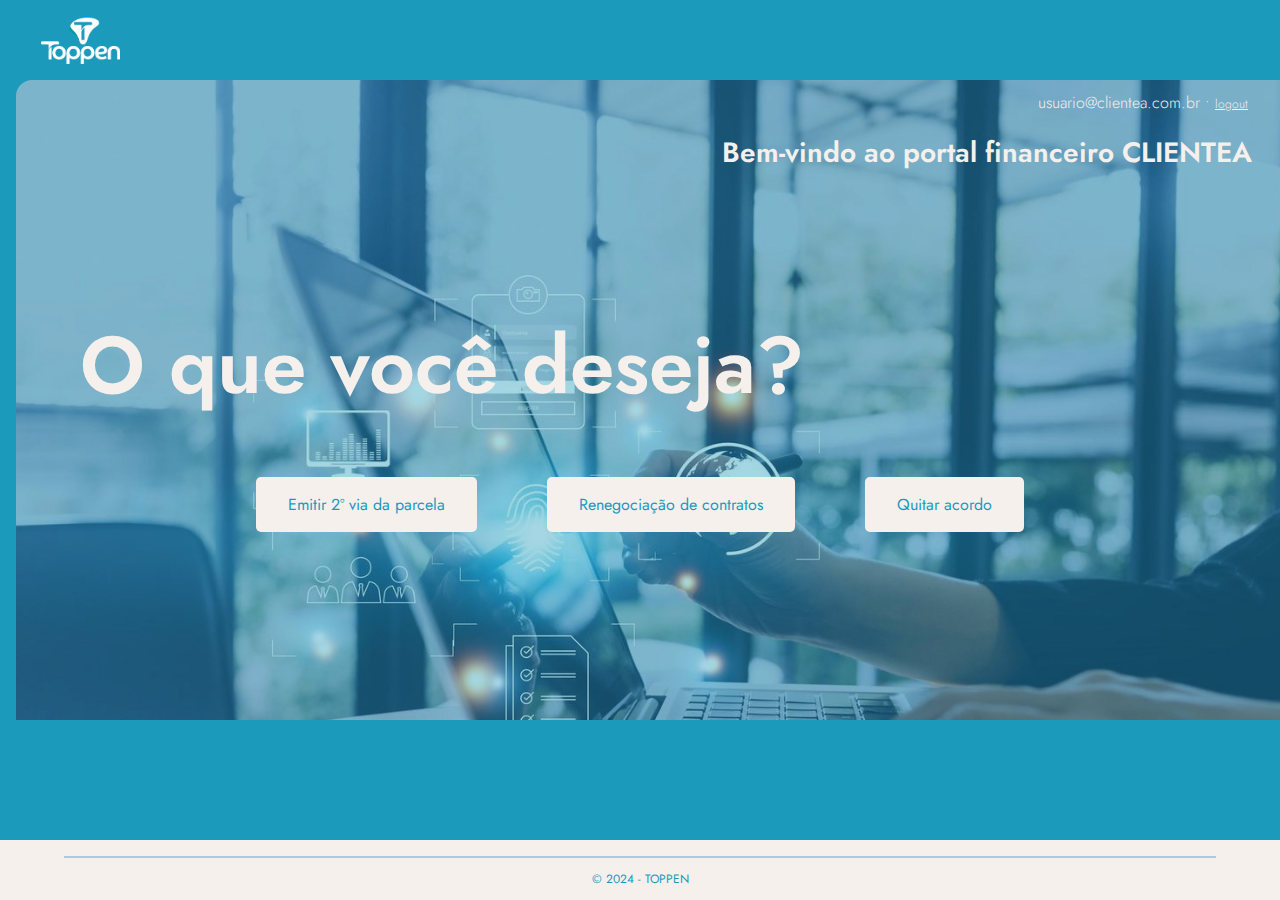
<file: index.html>
<!DOCTYPE html>
<html lang="pt-br">
<head>
    <meta charset="UTF-8">
    <meta name="viewport" content="width=device-width, initial-scale=1.0">
    <link rel="stylesheet" href="./styles/style.css">
    <link rel="stylesheet" href="https://cdn.jsdelivr.net/npm/swiper@11/swiper-bundle.min.css">
    <title>PORTAL FINANCEIRO TOPPEN</title>
    <link rel="icon" href="./assets/favicon.png">
</head>
<body>
    <header id="inicio" class="cabeçalho">
        <!-- <a class="cabeçalho_logo" href="https://www.clientea.com.br/" target="_blank" ><img src="./assets/YDUQS.jpg" href="https://www.clientea.com.br/" alt="YDUQS" class="cabeçalho_logo"></a> -->
        <a class="cabeçalho_logo2" href="https://toppen.com.br/" target="_blank" ><img src="./assets/TPP_B.png" href=" " alt="TOPPEN" class="cabeçalho_logo2"></a>
    </header>
    <section class="container">
        <img src="./assets/ViewImage.jpeg" alt="Foto" class="container__background">
        <h1 class="nome_login">usuario@clientea.com.br • <a class="logout" href="./login.html">logout</a></h1>
        <h1 class="container__titulo">Bem-vindo ao portal financeiro CLIENTEA</h1>
        <h1 class="container__text">O que você deseja?</h1>
        <div class="container__botao">
            <a class="container__botao_link" href="./segundavia.html">Emitir 2º via da parcela</a>
            <a class="container__botao_link" href="./contratos.html">Renegociação de contratos</a>
            <a class="container__botao_link" href="./quitar.html">Quitar acordo</a>
        </div>
    </section>
    <footer class="rodape">
        <hr>
        <section class="rodape__texto__final">
            <p>© 2024 - TOPPEN</p>
        </section>
    </footer>
</body>
</html>
</file>
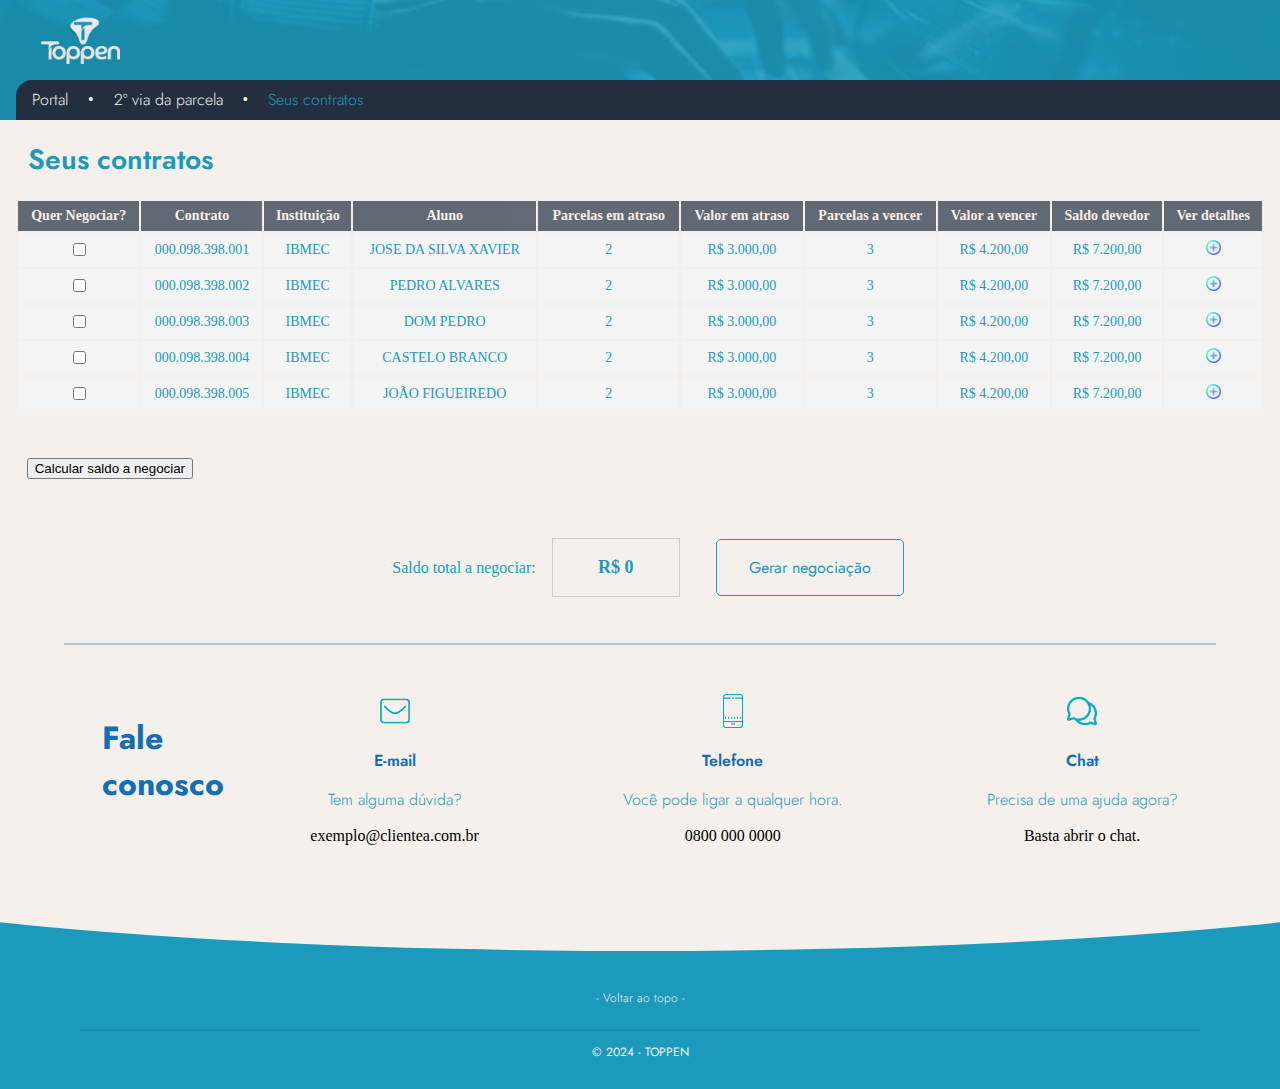
<file: contratos.html>
<!DOCTYPE html>
<html lang="pt-br">
<head>
    <meta charset="UTF-8">
    <meta name="viewport" content="width=device-width, initial-scale=1.0">
    <link rel="stylesheet" href="./styles/style.css">
    <link rel="stylesheet" href="https://cdn.jsdelivr.net/npm/swiper@11/swiper-bundle.min.css">
    <title>PORTAL FINANCEIRO TOPPEN</title>
    <link rel="icon" href="./assets/favicon.png">
</head>
<body>
    <header id="inicio" class="cabeçalho">
        <img class="background_2via_img" src="assets/banner.png" alt="login">
        <!-- <a class="cabeçalho_logo" href="https://www.clientea.com.br/" target="_blank" ><img src="./assets/YDUQS.jpg" href="https://www.clientea.com.br/" alt="YDUQS" class="cabeçalho_logo"></a> -->
        <a class="cabeçalho_logo2" href="https://toppen.com.br/" target="_blank" ><img src="./assets/TPP_B.png" href=" " alt="TOPPEN" class="cabeçalho_logo2"></a>
    </header>
    <section class="container__menu">
        <a href="./index.html" class="menu">Portal</a> 
        <a class="menu_separador">•</a> 
        <a href="./segundavia.html" class="menu">2º via da parcela</a>
        <a class="menu_separador">•</a> 
        <a href="./contratos.html" class="menu_atual">Seus contratos</a>
        </section> 
    <section class="container__2via">
        <h1 class="container__titulo__2via">Seus contratos</h1>
        <table class="container_tabela">
            <thead>
                <tr class="tabela">
                    <th class="tabela_text_titulo">Quer Negociar?</th>
                    <th class="tabela_text_titulo">Contrato</th>
                    <th class="tabela_text_titulo">Instituição</th>
                    <th class="tabela_text_titulo">Aluno</th>
                    <th class="tabela_text_titulo">Parcelas em atraso</th>
                    <th class="tabela_text_titulo">Valor em atraso</th>
                    <th class="tabela_text_titulo">Parcelas a vencer</th>
                    <th class="tabela_text_titulo">Valor a vencer</th>
                    <th class="tabela_text_titulo">Saldo devedor</th>
                    <th class="tabela_text_titulo">Ver detalhes</th>
                </tr>
            </thead>
            <tbody>
                <tr class="tabela">
                    <td class="tabela_text"><input type="checkbox" id="scales" name="scales"/></td>
                    <td class="tabela_text">000.098.398.001</td>
                    <td class="tabela_text">IBMEC</td>
                    <td class="tabela_text">JOSE DA SILVA XAVIER</td>
                    <td class="tabela_text">2</td>
                    <td class="tabela_text">R$ 3.000,00</td>
                    <td class="tabela_text">3</td>
                    <td class="tabela_text">R$ 4.200,00</td>
                    <td class="tabela_text">R$ 7.200,00</td>
                    <td class="tabela_text"><a href="detalhes.html"><img class="tabela_mais" src="assets/mais_detalhes.png" alt="Mais Detalhes"></a></td>
                </tr>
                <tr class="tabela">
                    <td class="tabela_text"><input type="checkbox" id="scales" name="scales"/></td>
                    <td class="tabela_text">000.098.398.002</td>
                    <td class="tabela_text">IBMEC</td>
                    <td class="tabela_text">PEDRO ALVARES</td>
                    <td class="tabela_text">2</td>
                    <td class="tabela_text">R$ 3.000,00</td>
                    <td class="tabela_text">3</td>
                    <td class="tabela_text">R$ 4.200,00</td>
                    <td class="tabela_text">R$ 7.200,00</td>
                    <td class="tabela_text"><a href="detalhes.html"><img class="tabela_mais" src="assets/mais_detalhes.png" alt="Mais Detalhes"></a></td>
                </tr>
                <tr class="tabela">
                    <td class="tabela_text"><input type="checkbox" id="scales" name="scales"/></td>
                    <td class="tabela_text">000.098.398.003</td>
                    <td class="tabela_text">IBMEC</td>
                    <td class="tabela_text">DOM PEDRO</td>
                    <td class="tabela_text">2</td>
                    <td class="tabela_text">R$ 3.000,00</td>
                    <td class="tabela_text">3</td>
                    <td class="tabela_text">R$ 4.200,00</td>
                    <td class="tabela_text">R$ 7.200,00</td>
                    <td class="tabela_text"><a href="detalhes.html"><img class="tabela_mais" src="assets/mais_detalhes.png" alt="Mais Detalhes"></a></td>
                </tr>
                <tr class="tabela">
                    <td class="tabela_text"><input type="checkbox" id="scales" name="scales"/></td>
                    <td class="tabela_text">000.098.398.004</td>
                    <td class="tabela_text">IBMEC</td>
                    <td class="tabela_text">CASTELO BRANCO</td>
                    <td class="tabela_text">2</td>
                    <td class="tabela_text">R$ 3.000,00</td>
                    <td class="tabela_text">3</td>
                    <td class="tabela_text">R$ 4.200,00</td>
                    <td class="tabela_text">R$ 7.200,00</td>
                    <td class="tabela_text"><a href="detalhes.html"><img class="tabela_mais" src="assets/mais_detalhes.png" alt="Mais Detalhes"></a></td>
                </tr>
                <tr class="tabela">
                    <td class="tabela_text"><input type="checkbox" id="scales" name="scales"/></td>
                    <td class="tabela_text">000.098.398.005</td>
                    <td class="tabela_text">IBMEC</td>
                    <td class="tabela_text">JOÃO FIGUEIREDO</td>
                    <td class="tabela_text">2</td>
                    <td class="tabela_text">R$ 3.000,00</td>
                    <td class="tabela_text">3</td>
                    <td class="tabela_text">R$ 4.200,00</td>
                    <td class="tabela_text">R$ 7.200,00</td>
                    <td class="tabela_text"><a href="detalhes.html"><img class="tabela_mais" src="assets/mais_detalhes.png" alt="Mais Detalhes"></a></td>
                </tr>
            </tbody>
        </table>
        <button class="btn_calc" onclick="countChecked()">Calcular saldo a negociar</button> 
        <div class="div_calc">
            <p class="result_calc">Saldo total a negociar:</p>
            <p class="result_saldo" id="result_saldo">R$ 0</p>
            <div class="container__gera">
                <a class="renegociacao__botao_link" href="./renegociacao.html">Gerar negociação</a>
            </div>
        </div>
    
        <hr>    
        <div class="container__contato__2via">
            <h1 class="container__contato__2via__titulo">Fale conosco</h1>
            <div class="container__contato__2via__column">
                <img src="./assets/icons8-nova-mensagem-64.png" alt="Foto" class="container__contato__2via__icon">
                <p class="container__contato__2via__column__titulo">E-mail</p>
                <p class="container__contato__2via__column__texto">Tem alguma dúvida?</p>
                <a class="container__contato__2via__column__contato" href="mailto:herdy721@gmail.com">exemplo@clientea.com.br</a>
            </div>
            <div class="container__contato__2via__column">
                <img src="./assets/icons8-telefone-celular-64.png" alt="Foto" class="container__contato__2via__icon">
                <p class="container__contato__2via__column__titulo">Telefone</p>
                <p class="container__contato__2via__column__texto">Você pode ligar a qualquer hora.</p>
                <a class="container__contato__2via__column__contato"href="tel:+550800 000 0000">0800 000 0000</a>
            </div>
            <div class="container__contato__2via__column">
                <img src="./assets/icons8-bate-papo-48.png" alt="Foto" class="container__contato__2via__icon">
                <p class="container__contato__2via__column__titulo">Chat</p>
                <p class="container__contato__2via__column__texto">Precisa de uma ajuda agora?</p>
                <a class="container__contato__2via__column__contato">Basta abrir o chat.</a>
            </div>
        </div>  
        <section class="wrap">
            <div class="rounded-div-wrap" style="height: 30px;">
                <div class="rounded-div"></div>
            </div>
        </section>
    </section>
    
    <footer class="rodape_2via">
        <section class="inicio">
            <a href="#inicio" class="inicio__link__2via">- Voltar ao topo -</a>
        </section>
        <hr>
        <section class="rodape__texto__final_2via">
            <p>© 2024 - TOPPEN</p>
        </section>
    </footer>
    <script src="./js/script.js"></script>
</body>
</html>
</file>
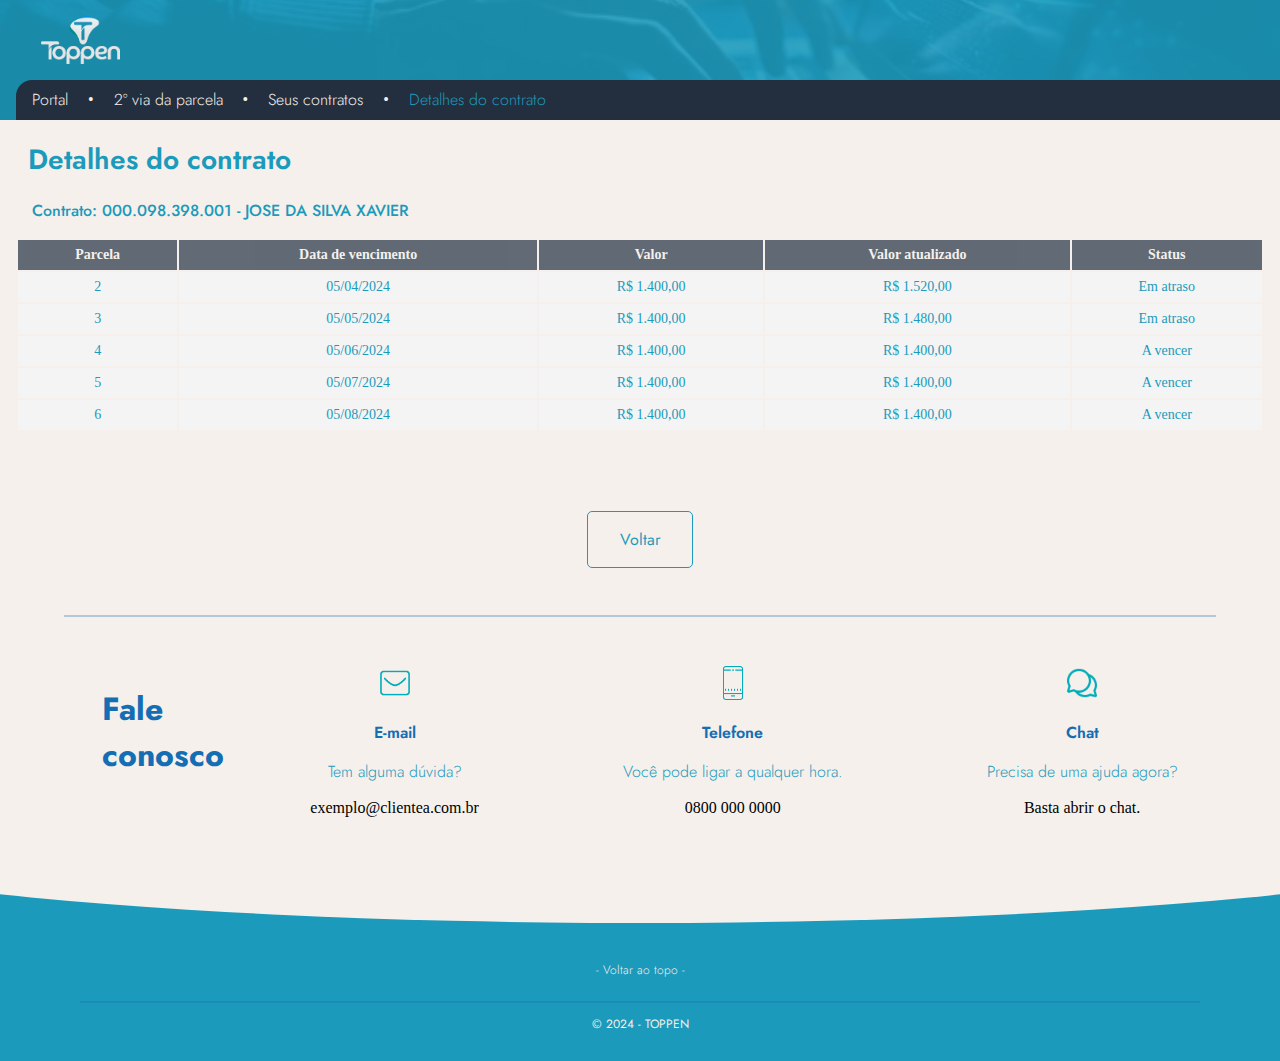
<file: detalhes.html>
<!DOCTYPE html>
<html lang="pt-br">
<head>
    <meta charset="UTF-8">
    <meta name="viewport" content="width=device-width, initial-scale=1.0">
    <link rel="stylesheet" href="./styles/style.css">
    <link rel="stylesheet" href="https://cdn.jsdelivr.net/npm/swiper@11/swiper-bundle.min.css">
    <title>PORTAL FINANCEIRO TOPPEN</title>
    <link rel="icon" href="./assets/favicon.png">
</head>
<body>
    <header id="inicio" class="cabeçalho">
        <img class="background_2via_img" src="assets/banner.png" alt="login">
        <!-- <a class="cabeçalho_logo" href="https://www.clientea.com.br/" target="_blank" ><img src="./assets/YDUQS.jpg" href="https://www.clientea.com.br/" alt="YDUQS" class="cabeçalho_logo"></a> -->
        <a class="cabeçalho_logo2" href="https://toppen.com.br/" target="_blank" ><img src="./assets/TPP_B.png" href=" " alt="TOPPEN" class="cabeçalho_logo2"></a>
    </header>
    <section class="container__menu">
        <a href="./index.html" class="menu">Portal</a> 
        <a class="menu_separador">•</a> 
        <a href="./segundavia.html" class="menu">2º via da parcela</a>
        <a class="menu_separador">•</a> 
        <a href="./contratos.html" class="menu">Seus contratos</a>
        <a class="menu_separador">•</a> 
        <a href="./detalhes.html" class="menu_atual">Detalhes do contrato</a>
        </section> 
    <section class="container__2via">
        <h1 class="container__titulo__2via">Detalhes do contrato</h1>
        <h3 class="container__contrato">Contrato: 000.098.398.001 - JOSE DA SILVA XAVIER</h3>
        <table class="container_tabela">
            <thead>
                <tr class="tabela">
                    <th class="tabela_text_titulo">Parcela</th>
                    <th class="tabela_text_titulo">Data de vencimento</th>
                    <th class="tabela_text_titulo">Valor</th>
                    <th class="tabela_text_titulo">Valor atualizado</th>
                    <th class="tabela_text_titulo">Status</th>
                </tr>
            </thead>
            <tbody>
                <tr class="tabela">
                    <td class="tabela_text">2</td>
                    <td class="tabela_text">05/04/2024</td>
                    <td class="tabela_text">R$ 1.400,00</td>
                    <td class="tabela_text">R$ 1.520,00</td>
                    <td class="tabela_text">Em atraso</td>
                </tr>
                <tr class="tabela">
                    <td class="tabela_text">3</td>
                    <td class="tabela_text">05/05/2024</td>
                    <td class="tabela_text">R$ 1.400,00</td>
                    <td class="tabela_text">R$ 1.480,00</td>
                    <td class="tabela_text">Em atraso</td>
                </tr>
                <tr class="tabela">
                    <td class="tabela_text">4</td>
                    <td class="tabela_text">05/06/2024</td>
                    <td class="tabela_text">R$ 1.400,00</td>
                    <td class="tabela_text">R$ 1.400,00</td>
                    <td class="tabela_text">A vencer</td>
                </tr>
                <tr class="tabela">
                    <td class="tabela_text">5</td>
                    <td class="tabela_text">05/07/2024</td>
                    <td class="tabela_text">R$ 1.400,00</td>
                    <td class="tabela_text">R$ 1.400,00</td>
                    <td class="tabela_text">A vencer</td>
                </tr>
                <tr class="tabela">
                    <td class="tabela_text">6</td>
                    <td class="tabela_text">05/08/2024</td>
                    <td class="tabela_text">R$ 1.400,00</td>
                    <td class="tabela_text">R$ 1.400,00</td>
                    <td class="tabela_text">A vencer</td>
                </tr>
            </tbody>
        </table>  
        <div class="container__gera">
            <a class="renegociacao__botao_link" href="./contratos.html">Voltar</a>
        </div>
        <hr>
    </section>
    <div class="container__contato__2via">
        <h1 class="container__contato__2via__titulo">Fale conosco</h1>
        <div class="container__contato__2via__column">
            <img src="./assets/icons8-nova-mensagem-64.png" alt="Foto" class="container__contato__2via__icon">
            <p class="container__contato__2via__column__titulo">E-mail</p>
            <p class="container__contato__2via__column__texto">Tem alguma dúvida?</p>
            <a class="container__contato__2via__column__contato" href="mailto:herdy721@gmail.com">exemplo@clientea.com.br</a>
        </div>
        <div class="container__contato__2via__column">
            <img src="./assets/icons8-telefone-celular-64.png" alt="Foto" class="container__contato__2via__icon">
            <p class="container__contato__2via__column__titulo">Telefone</p>
            <p class="container__contato__2via__column__texto">Você pode ligar a qualquer hora.</p>
            <a class="container__contato__2via__column__contato"href="tel:+550800 000 0000">0800 000 0000</a>
        </div>
        <div class="container__contato__2via__column">
            <img src="./assets/icons8-bate-papo-48.png" alt="Foto" class="container__contato__2via__icon">
            <p class="container__contato__2via__column__titulo">Chat</p>
            <p class="container__contato__2via__column__texto">Precisa de uma ajuda agora?</p>
            <a class="container__contato__2via__column__contato">Basta abrir o chat.</a>
        </div>
    </div>  
    <section class="wrap">
        <div class="rounded-div-wrap" style="height: 30px;">
            <div class="rounded-div"></div>
        </div>
    </section>
    
    <footer class="rodape_2via">
        <section class="inicio">
            <a href="#inicio" class="inicio__link__2via">- Voltar ao topo -</a>
        </section>
        <hr>
        <section class="rodape__texto__final_2via">
            <p>© 2024 - TOPPEN</p>
        </section>
    </footer>
    <script src="./js/script.js"></script>
</body>
</html>
</file>
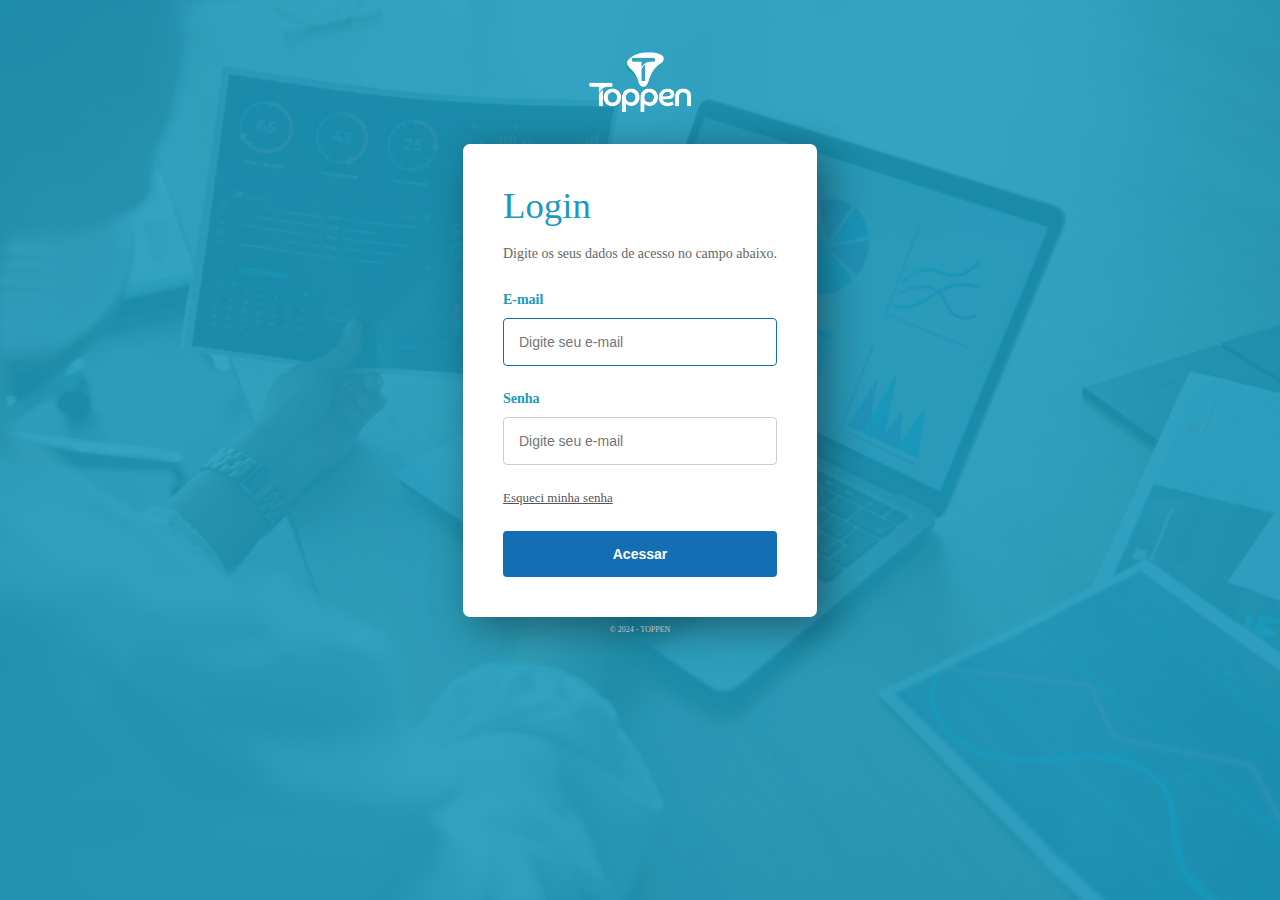
<file: login.html>
<!DOCTYPE html>
<html lang="pt-BR">
<head>
    <meta charset="UTF-8">
    <meta http-equiv="X-UA-Compatible" content="IE=edge">
    <meta name="viewport" content="width=device-width, initial-scale=1.0">
    <title>Login</title>
    <link rel="stylesheet" href="./styles/style.css">
</head>
<body>
    <img class="background_login_img" src="assets/login.jpg" alt="login">
    alt="YDUQS">   
    <div class="page">
        <img class="background_login_logo" src="assets/TPP_B.png">
        <form method="POST" class="formLogin" onsubmit="handleSubmit(event)">
            <h1>Login</h1>
            <p>Digite os seus dados de acesso no campo abaixo.</p>
            <label for="email">E-mail</label>
            <input type="email" placeholder="Digite seu e-mail" autofocus="true" />
            <label for="password">Senha</label>
            <input type="password" placeholder="Digite seu e-mail" />
            <a href="">Esqueci minha senha</a>
            <input type="submit" value="Acessar" class="btn" />
        </form>
        <script>
            function handleSubmit(event) {
                event.preventDefault(); 
                window.location.href = "index.html";
            }
        </script>
        <p class="tpp">© 2024 - TOPPEN</p>
    </div>
</body>
</file>
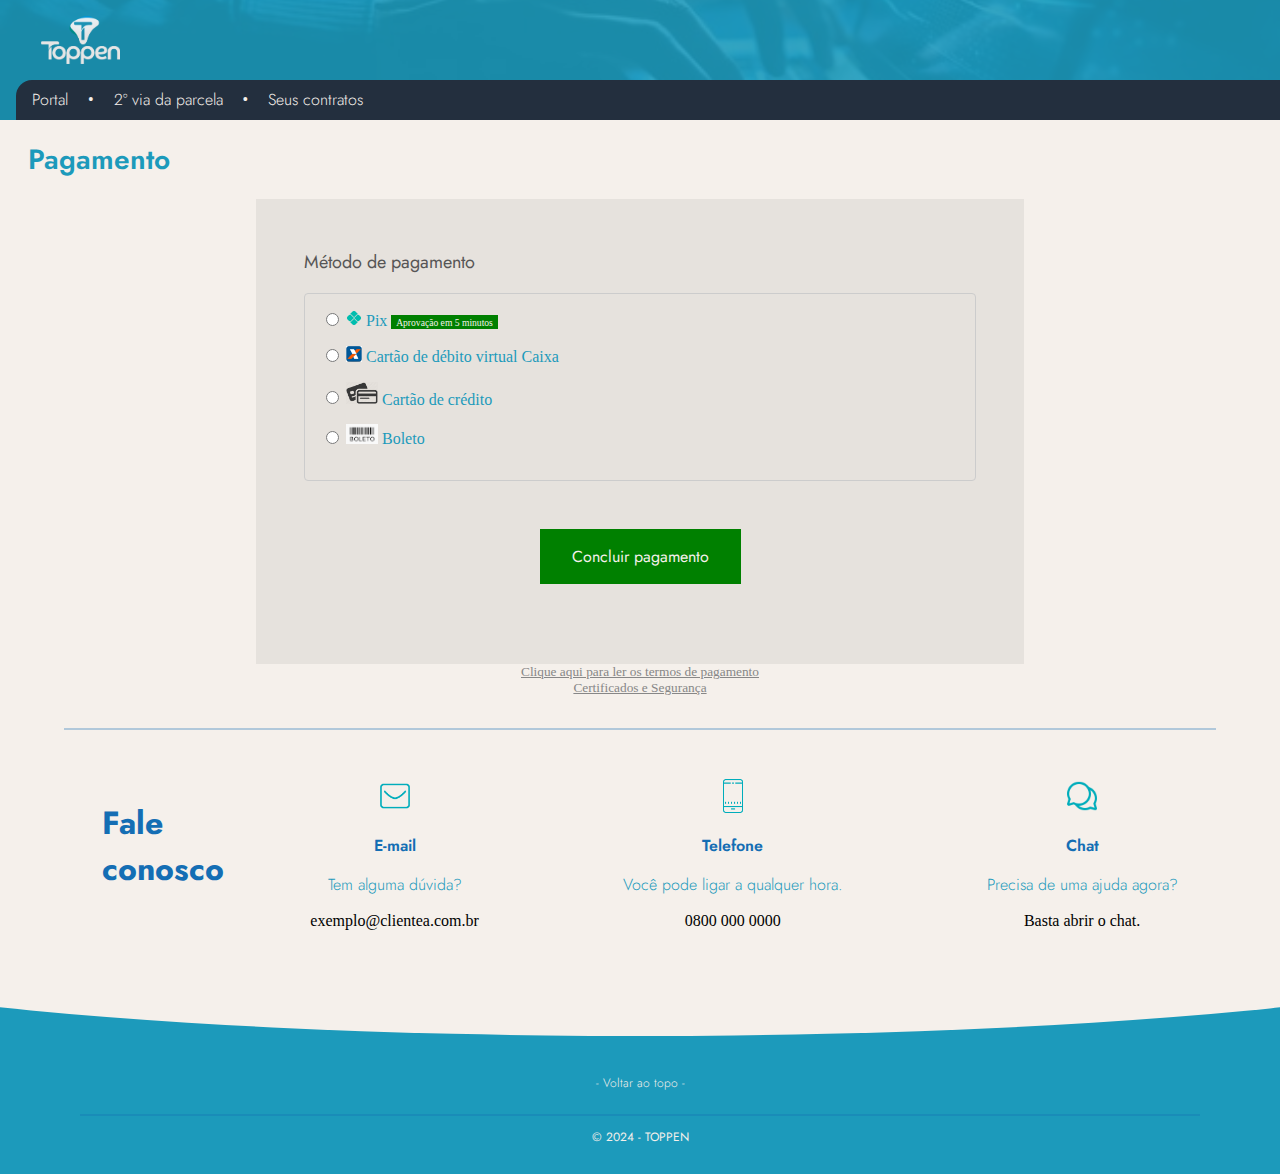
<file: pgto.html>
<!DOCTYPE html>
<html lang="pt-br">
<head>
    <meta charset="UTF-8">
    <meta name="viewport" content="width=device-width, initial-scale=1.0">
    <link rel="stylesheet" href="./styles/style.css">
    <link rel="stylesheet" href="https://cdn.jsdelivr.net/npm/swiper@11/swiper-bundle.min.css">
    <title>PORTAL FINANCEIRO TOPPEN</title>
    <link rel="icon" href="./assets/favicon.png">
</head>
<body>
    <header id="inicio" class="cabeçalho">
        <img class="background_2via_img" src="assets/banner.png" alt="login">
        <!-- <a class="cabeçalho_logo" href="https://www.clientea.com.br/" target="_blank" ><img src="./assets/YDUQS.jpg" href="https://www.clientea.com.br/" alt="YDUQS" class="cabeçalho_logo"></a> -->
        <a class="cabeçalho_logo2" href="https://toppen.com.br/" target="_blank" ><img src="./assets/TPP_B.png" href=" " alt="TOPPEN" class="cabeçalho_logo2"></a>
    </header>
    <section class="container__menu">
        <a href="./index.html" class="menu">Portal</a> 
        <a class="menu_separador">•</a> 
        <a href="./segundavia.html" class="menu">2º via da parcela</a>
        <a class="menu_separador">•</a> 
        <a href="./contratos.html" class="menu">Seus contratos</a>
        </section> 
    <section class="container__pgto">
        <h1 class="container__titulo__2via">Pagamento</h1>
        <div class="div_pgto">
            <p class="pgto_titulo">Método de pagamento</p>
            <div class="div_pgto_column">
                <div class="div_pgto_tipo" >
                <input type="radio" id="radio_pix" name="radio__parcelas" value="Pix" />
                <img class="pgto_logo" src="assets/pix.png" alt="pix">
                <label for="radio_pix">Pix  <a class="pix_aprova">Aprovação em 5 minutos</a></label></div>
                
                <div class="div_pgto_tipo" >
                    <input type="radio" id="radio_caixa" name="radio__parcelas" value="caixa" />
                    <img class="pgto_logo" src="assets/caixa.png" alt="caixa">
                    <label for="radio_caixa">Cartão de débito virtual Caixa</label></div>

                    <div class="div_pgto_tipo" >
                        <input type="radio" id="radio_cc" name="radio__parcelas" value="cc" />
                        <img class="pgto_logo2" src="assets/CC.png" alt="caixa">
                        <label for="radio_cc">Cartão de crédito</label></div>

                    <div class="div_pgto_tipo" >
                        <input type="radio" id="radio_boleto" name="radio__parcelas" value="Boleto" />
                        <img class="pgto_logo2" src="assets/Boleto.png" alt="boleto">
                        <label for="radio_boleto">Boleto</label></div>
            </div>
            <div class="container__gera">
                <a class="pgto__botao_link" href="">Concluir pagamento</a>
            </div>
        </div>
        <div class="termos">
            <a class="pgto_termos" href="">Clique aqui para ler os termos de pagamento</a>
            <a class="pgto_termos" href="">Certificados e Segurança</a>
        </div>
    
        <hr>
    </section>
    <div class="container__contato__2via">
        <h1 class="container__contato__2via__titulo">Fale conosco</h1>
        <div class="container__contato__2via__column">
            <img src="./assets/icons8-nova-mensagem-64.png" alt="Foto" class="container__contato__2via__icon">
            <p class="container__contato__2via__column__titulo">E-mail</p>
            <p class="container__contato__2via__column__texto">Tem alguma dúvida?</p>
            <a class="container__contato__2via__column__contato" href="mailto:herdy721@gmail.com">exemplo@clientea.com.br</a>
        </div>
        <div class="container__contato__2via__column">
            <img src="./assets/icons8-telefone-celular-64.png" alt="Foto" class="container__contato__2via__icon">
            <p class="container__contato__2via__column__titulo">Telefone</p>
            <p class="container__contato__2via__column__texto">Você pode ligar a qualquer hora.</p>
            <a class="container__contato__2via__column__contato"href="tel:+550800 000 0000">0800 000 0000</a>
        </div>
        <div class="container__contato__2via__column">
            <img src="./assets/icons8-bate-papo-48.png" alt="Foto" class="container__contato__2via__icon">
            <p class="container__contato__2via__column__titulo">Chat</p>
            <p class="container__contato__2via__column__texto">Precisa de uma ajuda agora?</p>
            <a class="container__contato__2via__column__contato">Basta abrir o chat.</a>
        </div>
    </div>  
    <section class="wrap">
        <div class="rounded-div-wrap" style="height: 30px;">
            <div class="rounded-div"></div>
        </div>
    </section>
    
    <footer class="rodape_2via">
        <section class="inicio">
            <a href="#inicio" class="inicio__link__2via">- Voltar ao topo -</a>
        </section>
        <hr>
        <section class="rodape__texto__final_2via">
            <p>© 2024 - TOPPEN</p>
        </section>
    </footer>
    <script src="./js/script.js"></script>
</body>
</html>
</file>
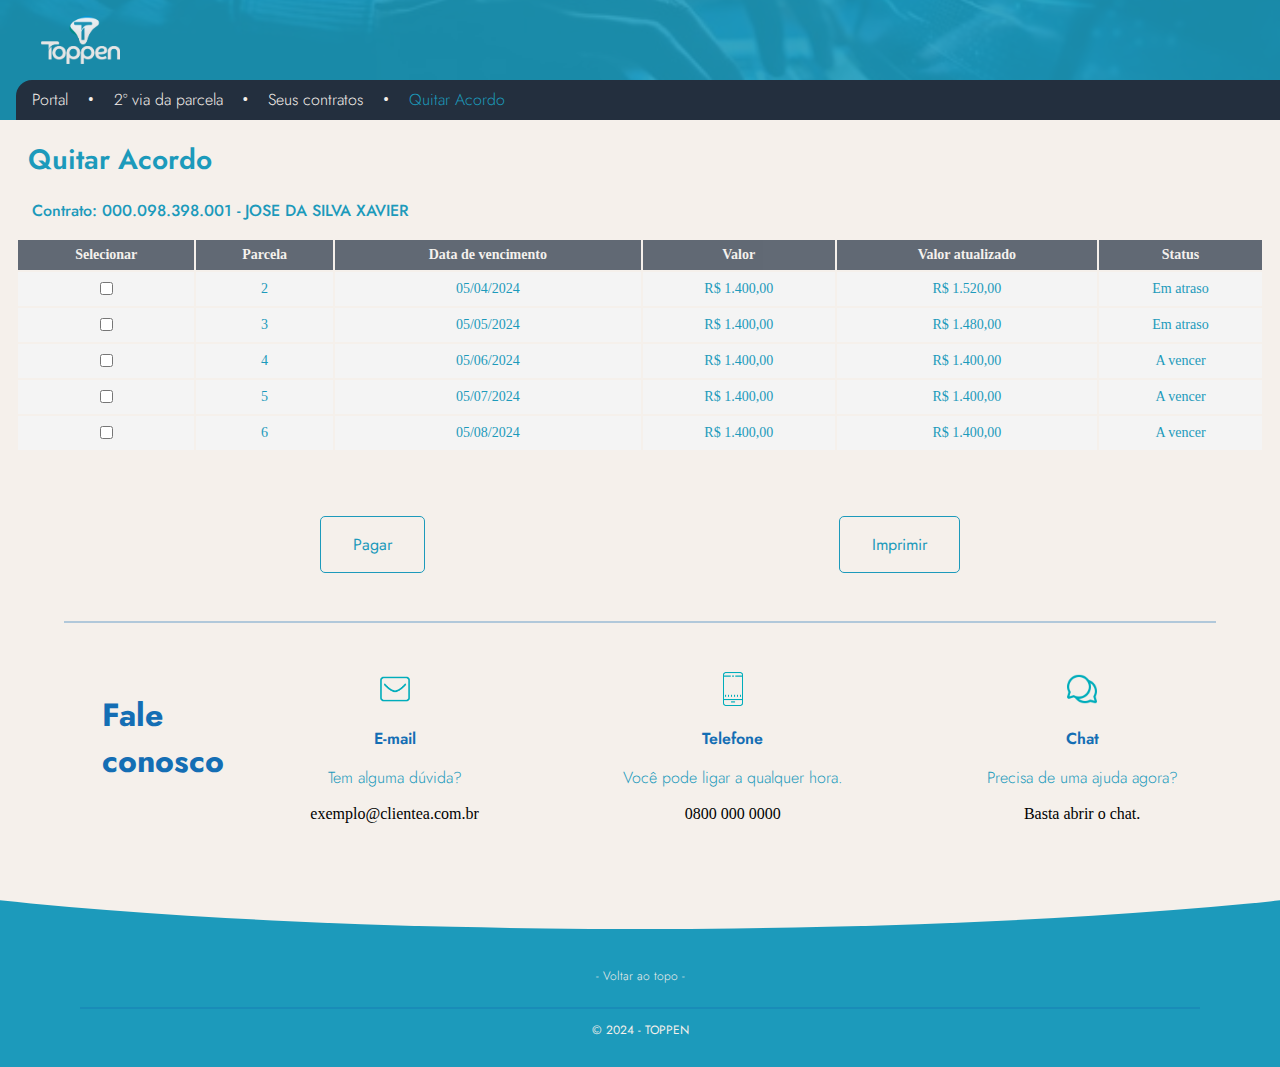
<file: quitar.html>
<!DOCTYPE html>
<html lang="pt-br">
<head>
    <meta charset="UTF-8">
    <meta name="viewport" content="width=device-width, initial-scale=1.0">
    <link rel="stylesheet" href="./styles/style.css">
    <link rel="stylesheet" href="https://cdn.jsdelivr.net/npm/swiper@11/swiper-bundle.min.css">
    <title>PORTAL FINANCEIRO TOPPEN</title>
    <link rel="icon" href="./assets/favicon.png">
</head>
<body>
    <header id="inicio" class="cabeçalho">
        <img class="background_2via_img" src="assets/banner.png" alt="login">
        <!-- <a class="cabeçalho_logo" href="https://www.clientea.com.br/" target="_blank" ><img src="./assets/YDUQS.jpg" href="https://www.clientea.com.br/" alt="YDUQS" class="cabeçalho_logo"></a> -->
        <a class="cabeçalho_logo2" href="https://toppen.com.br/" target="_blank" ><img src="./assets/TPP_B.png" href=" " alt="TOPPEN" class="cabeçalho_logo2"></a>
    </header>
    <section class="container__menu">
        <a href="./index.html" class="menu">Portal</a> 
        <a class="menu_separador">•</a> 
        <a href="./segundavia.html" class="menu">2º via da parcela</a>
        <a class="menu_separador">•</a> 
        <a href="./contratos.html" class="menu">Seus contratos</a>
        <a class="menu_separador">•</a> 
        <a href="./quitar.html" class="menu_atual">Quitar Acordo</a>
        </section> 
    <section class="container__2via">
        <h1 class="container__titulo__2via">Quitar Acordo</h1>
        <h3 class="container__contrato">Contrato: 000.098.398.001 - JOSE DA SILVA XAVIER</h3>
        <table class="container_tabela">
            <thead>
                <tr class="tabela">
                    <th class="tabela_text_titulo">Selecionar</th>
                    <th class="tabela_text_titulo">Parcela</th>
                    <th class="tabela_text_titulo">Data de vencimento</th>
                    <th class="tabela_text_titulo">Valor</th>
                    <th class="tabela_text_titulo">Valor atualizado</th>
                    <th class="tabela_text_titulo">Status</th>
                </tr>
            </thead>
            <tbody>
                <tr class="tabela">
                    <td class="tabela_text"><input type="checkbox" id="scales" name="scales"/></td>
                    <td class="tabela_text">2</td>
                    <td class="tabela_text">05/04/2024</td>
                    <td class="tabela_text">R$ 1.400,00</td>
                    <td class="tabela_text">R$ 1.520,00</td>
                    <td class="tabela_text">Em atraso</td>
                </tr>
                <tr class="tabela">
                    <td class="tabela_text"><input type="checkbox" id="scales" name="scales"/></td>
                    <td class="tabela_text">3</td>
                    <td class="tabela_text">05/05/2024</td>
                    <td class="tabela_text">R$ 1.400,00</td>
                    <td class="tabela_text">R$ 1.480,00</td>
                    <td class="tabela_text">Em atraso</td>
                </tr>
                <tr class="tabela">
                    <td class="tabela_text"><input type="checkbox" id="scales" name="scales"/></td>
                    <td class="tabela_text">4</td>
                    <td class="tabela_text">05/06/2024</td>
                    <td class="tabela_text">R$ 1.400,00</td>
                    <td class="tabela_text">R$ 1.400,00</td>
                    <td class="tabela_text">A vencer</td>
                </tr>
                <tr class="tabela">
                    <td class="tabela_text"><input type="checkbox" id="scales" name="scales"/></td>
                    <td class="tabela_text">5</td>
                    <td class="tabela_text">05/07/2024</td>
                    <td class="tabela_text">R$ 1.400,00</td>
                    <td class="tabela_text">R$ 1.400,00</td>
                    <td class="tabela_text">A vencer</td>
                </tr>
                <tr class="tabela">
                    <td class="tabela_text"><input type="checkbox" id="scales" name="scales"/></td>
                    <td class="tabela_text">6</td>
                    <td class="tabela_text">05/08/2024</td>
                    <td class="tabela_text">R$ 1.400,00</td>
                    <td class="tabela_text">R$ 1.400,00</td>
                    <td class="tabela_text">A vencer</td>
                </tr>
            </tbody>
        </table>  
        <div class="container__botao_2via">
            <a class="container__botao_link_2via" href="pgto.html">Pagar</a>
            <a class="container__botao_link_2via" onclick="window.print()" href="">Imprimir</a>
        </div>  
        <hr>
    </section>
    <div class="container__contato__2via">
        <h1 class="container__contato__2via__titulo">Fale conosco</h1>
        <div class="container__contato__2via__column">
            <img src="./assets/icons8-nova-mensagem-64.png" alt="Foto" class="container__contato__2via__icon">
            <p class="container__contato__2via__column__titulo">E-mail</p>
            <p class="container__contato__2via__column__texto">Tem alguma dúvida?</p>
            <a class="container__contato__2via__column__contato" href="mailto:herdy721@gmail.com">exemplo@clientea.com.br</a>
        </div>
        <div class="container__contato__2via__column">
            <img src="./assets/icons8-telefone-celular-64.png" alt="Foto" class="container__contato__2via__icon">
            <p class="container__contato__2via__column__titulo">Telefone</p>
            <p class="container__contato__2via__column__texto">Você pode ligar a qualquer hora.</p>
            <a class="container__contato__2via__column__contato"href="tel:+550800 000 0000">0800 000 0000</a>
        </div>
        <div class="container__contato__2via__column">
            <img src="./assets/icons8-bate-papo-48.png" alt="Foto" class="container__contato__2via__icon">
            <p class="container__contato__2via__column__titulo">Chat</p>
            <p class="container__contato__2via__column__texto">Precisa de uma ajuda agora?</p>
            <a class="container__contato__2via__column__contato">Basta abrir o chat.</a>
        </div>
    </div>  
    <section class="wrap">
        <div class="rounded-div-wrap" style="height: 30px;">
            <div class="rounded-div"></div>
        </div>
    </section>
    
    <footer class="rodape_2via">
        <section class="inicio">
            <a href="#inicio" class="inicio__link__2via">- Voltar ao topo -</a>
        </section>
        <hr>
        <section class="rodape__texto__final_2via">
            <p>© 2024 - TOPPEN</p>
        </section>
    </footer>
    <script src="./js/script.js"></script>
</body>
</html>
</file>
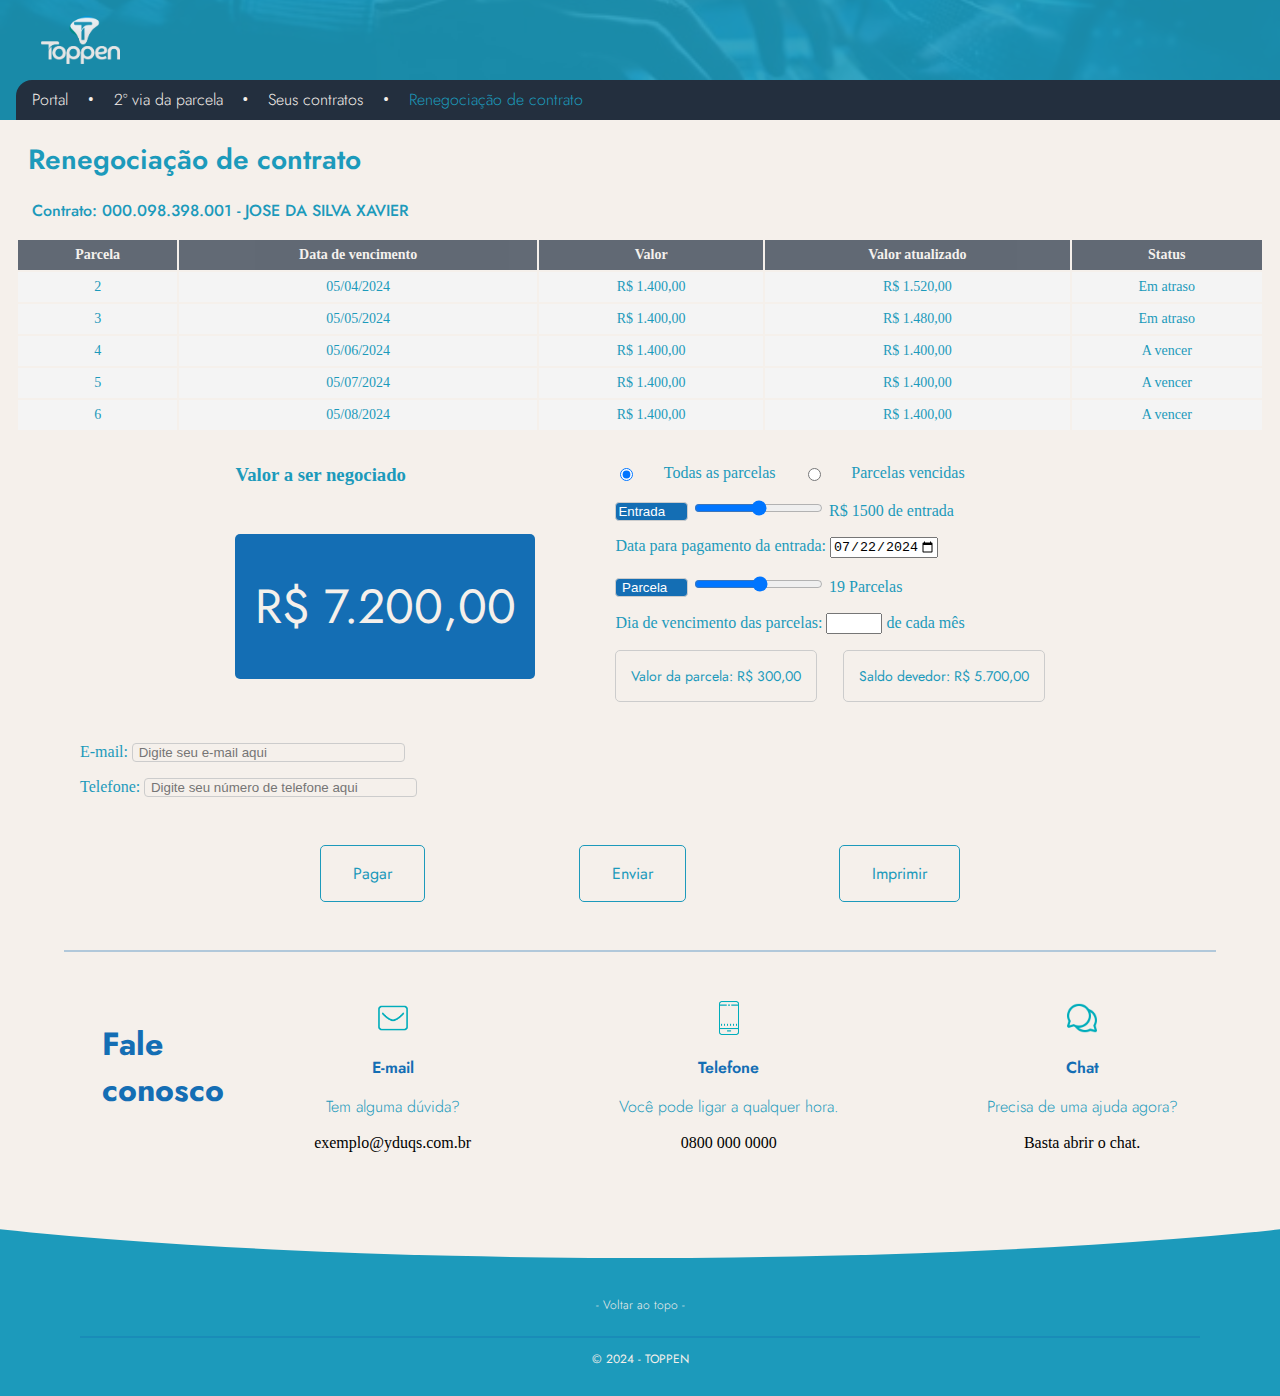
<file: renegociacao.html>
<!DOCTYPE html>
<html lang="pt-br">
<head>
    <meta charset="UTF-8">
    <meta name="viewport" content="width=device-width, initial-scale=1.0">
    <link rel="stylesheet" href="./styles/style.css">
    <link rel="stylesheet" href="https://cdn.jsdelivr.net/npm/swiper@11/swiper-bundle.min.css">
    <title>PORTAL FINANCEIRO TOPPEN</title>
    <link rel="icon" href="./assets/favicon.png">
</head>
<body>
    <header id="inicio" class="cabeçalho">
        <img class="background_2via_img" src="assets/banner.png" alt="login">
        <!-- <a class="cabeçalho_logo" href="https://www.yduqs.com.br/" target="_blank" ><img src="./assets/YDUQS.jpg" href="https://www.yduqs.com.br/" alt="YDUQS" class="cabeçalho_logo"></a> -->
        <a class="cabeçalho_logo2" href="https://toppen.com.br/" target="_blank" ><img src="./assets/TPP_B.png" href=" " alt="TOPPEN" class="cabeçalho_logo2"></a>
    </header>
    <section class="container__menu">
        <a href="./index.html" class="menu">Portal</a> 
        <a class="menu_separador">•</a> 
        <a href="./segundavia.html" class="menu">2º via da parcela</a>
        <a class="menu_separador">•</a> 
        <a href="./contratos.html" class="menu">Seus contratos</a>
        <a class="menu_separador">•</a> 
        <a href="./renegociacao.html" class="menu_atual">Renegociação de contrato</a>
        </section> 
    <section class="container__2via">
        <h1 class="container__titulo__2via">Renegociação de contrato</h1>
        <h3 class="container__contrato">Contrato: 000.098.398.001 - JOSE DA SILVA XAVIER</h3>
        <table class="container_tabela">
            <thead>
                <tr class="tabela">
                    <th class="tabela_text_titulo">Parcela</th>
                    <th class="tabela_text_titulo">Data de vencimento</th>
                    <th class="tabela_text_titulo">Valor</th>
                    <th class="tabela_text_titulo">Valor atualizado</th>
                    <th class="tabela_text_titulo">Status</th>
                </tr>
            </thead>
            <tbody>
                <tr class="tabela">
                    <td class="tabela_text">2</td>
                    <td class="tabela_text">05/04/2024</td>
                    <td class="tabela_text">R$ 1.400,00</td>
                    <td class="tabela_text">R$ 1.520,00</td>
                    <td class="tabela_text">Em atraso</td>
                </tr>
                <tr class="tabela">
                    <td class="tabela_text">3</td>
                    <td class="tabela_text">05/05/2024</td>
                    <td class="tabela_text">R$ 1.400,00</td>
                    <td class="tabela_text">R$ 1.480,00</td>
                    <td class="tabela_text">Em atraso</td>
                </tr>
                <tr class="tabela">
                    <td class="tabela_text">4</td>
                    <td class="tabela_text">05/06/2024</td>
                    <td class="tabela_text">R$ 1.400,00</td>
                    <td class="tabela_text">R$ 1.400,00</td>
                    <td class="tabela_text">A vencer</td>
                </tr>
                <tr class="tabela">
                    <td class="tabela_text">5</td>
                    <td class="tabela_text">05/07/2024</td>
                    <td class="tabela_text">R$ 1.400,00</td>
                    <td class="tabela_text">R$ 1.400,00</td>
                    <td class="tabela_text">A vencer</td>
                </tr>
                <tr class="tabela">
                    <td class="tabela_text">6</td>
                    <td class="tabela_text">05/08/2024</td>
                    <td class="tabela_text">R$ 1.400,00</td>
                    <td class="tabela_text">R$ 1.400,00</td>
                    <td class="tabela_text">A vencer</td>
                </tr>
            </tbody>
        </table>
        <!-- <button class="input__calcular" onclick="countChecked()">Gerar negociação</button> -->
        
        <div class="container__negociacao">
            <section class="negociacao">
                <h3 class="saldo_negociar_titulo">Valor a ser negociado</h3>
                <p class="saldo_negociar"id="result"></p>
            </section>
            <section>
                <div class="input__check">
                    <input type="radio" id="radio" name="radio__parcelas" value="Todas" checked  />
                    <label for="Todas">Todas as parcelas</label>
                    <input type="radio" id="radio" name="radio__parcelas" value="Vencidas"  />
                    <label for="Vencidas">Parcelas vencidas</label>
                </div>
                <p class="input_email"></pclass> 
                    <input class="input_email_entrada" type="number" id="entrada_a" placeholder="Entrada" name="entrada_a" min="0" max="3000" step="0" /> 
                    <input type="range" id="entrada" name="entrada" min="0" max="3000" step="1"/>
                    <label for="entrada"><output id="value_entrada"></output></label>
                </p>  
                <p class="input_email"><label for="start">Data para pagamento da entrada: </label><input type="date" id="start" name="trip-start" value="2024-07-22" min="2024-07-22" max="2025-12-31" /></p>
                
                <p class="input_email"></pclass> 
                    <input class="input_email_parcela" type="number" id="volume_a" name="volume_a" min="1" placeholder=" Parcela"> 
                    <input type="range" id="volume" name="volume"  min="1" max="36" step="1"/>
                    <label for="volume"><output id="value"></output></label> </p> 
                
                <p class="input_email"><label for="tentacles">Dia de vencimento das parcelas: </label><input type="number" id="tentacles" name="tentacles" min="01" max="10" /> de cada mês</p>
                    <div class="box">
                        <label class="box_menor" for="volume"><output id="value_div"></output></label>
                        <label class="box_menor" for="volume"><output id="result_2"></output></label>
                    </div>
                
                <!-- <button class="btn_calc" onclick="getValorParcelas()">Gerar</button>  -->
            </section>
            
        </div>
        <p class="input_email">E-mail: <input class="input_email_text" type="text" name="nome" placeholder=" Digite seu e-mail aqui"></p>
        <p class="input_email">Telefone: <input class="input_email_text" type="text" name="nome" placeholder=" Digite seu número de telefone aqui"></p>
        <div class="container__botao_2via">
            <a class="container__botao_link_2via" href="pgto.html">Pagar</a>
            <a href="javascript:criarPopup()" class="container__botao_link_2via" href="">Enviar</a>
            <a class="container__botao_link_2via" onclick="window.print()" href="">Imprimir</a>
        </div>  
        <hr>
    </section>
    <div class="container__contato__2via">
        <h1 class="container__contato__2via__titulo">Fale conosco</h1>
        <div class="container__contato__2via__column">
            <img src="./assets/icons8-nova-mensagem-64.png" alt="Foto" class="container__contato__2via__icon">
            <p class="container__contato__2via__column__titulo">E-mail</p>
            <p class="container__contato__2via__column__texto">Tem alguma dúvida?</p>
            <a class="container__contato__2via__column__contato" href="mailto:herdy721@gmail.com">exemplo@yduqs.com.br</a>
        </div>
        <div class="container__contato__2via__column">
            <img src="./assets/icons8-telefone-celular-64.png" alt="Foto" class="container__contato__2via__icon">
            <p class="container__contato__2via__column__titulo">Telefone</p>
            <p class="container__contato__2via__column__texto">Você pode ligar a qualquer hora.</p>
            <a class="container__contato__2via__column__contato"href="tel:+550800 000 0000">0800 000 0000</a>
        </div>
        <div class="container__contato__2via__column">
            <img src="./assets/icons8-bate-papo-48.png" alt="Foto" class="container__contato__2via__icon">
            <p class="container__contato__2via__column__titulo">Chat</p>
            <p class="container__contato__2via__column__texto">Precisa de uma ajuda agora?</p>
            <a class="container__contato__2via__column__contato">Basta abrir o chat.</a>
        </div>
    </div>  
    <section class="wrap">
        <div class="rounded-div-wrap" style="height: 30px;">
            <div class="rounded-div"></div>
        </div>
    </section>
    
    <footer class="rodape_2via">
        <section class="inicio">
            <a href="#inicio" class="inicio__link__2via">- Voltar ao topo -</a>
        </section>
        <hr>
        <section class="rodape__texto__final_2via">
            <p>© 2024 - TOPPEN</p>
        </section>
    </footer>
    <script src="./js/script.js"></script>
</body>
</html>
</file>
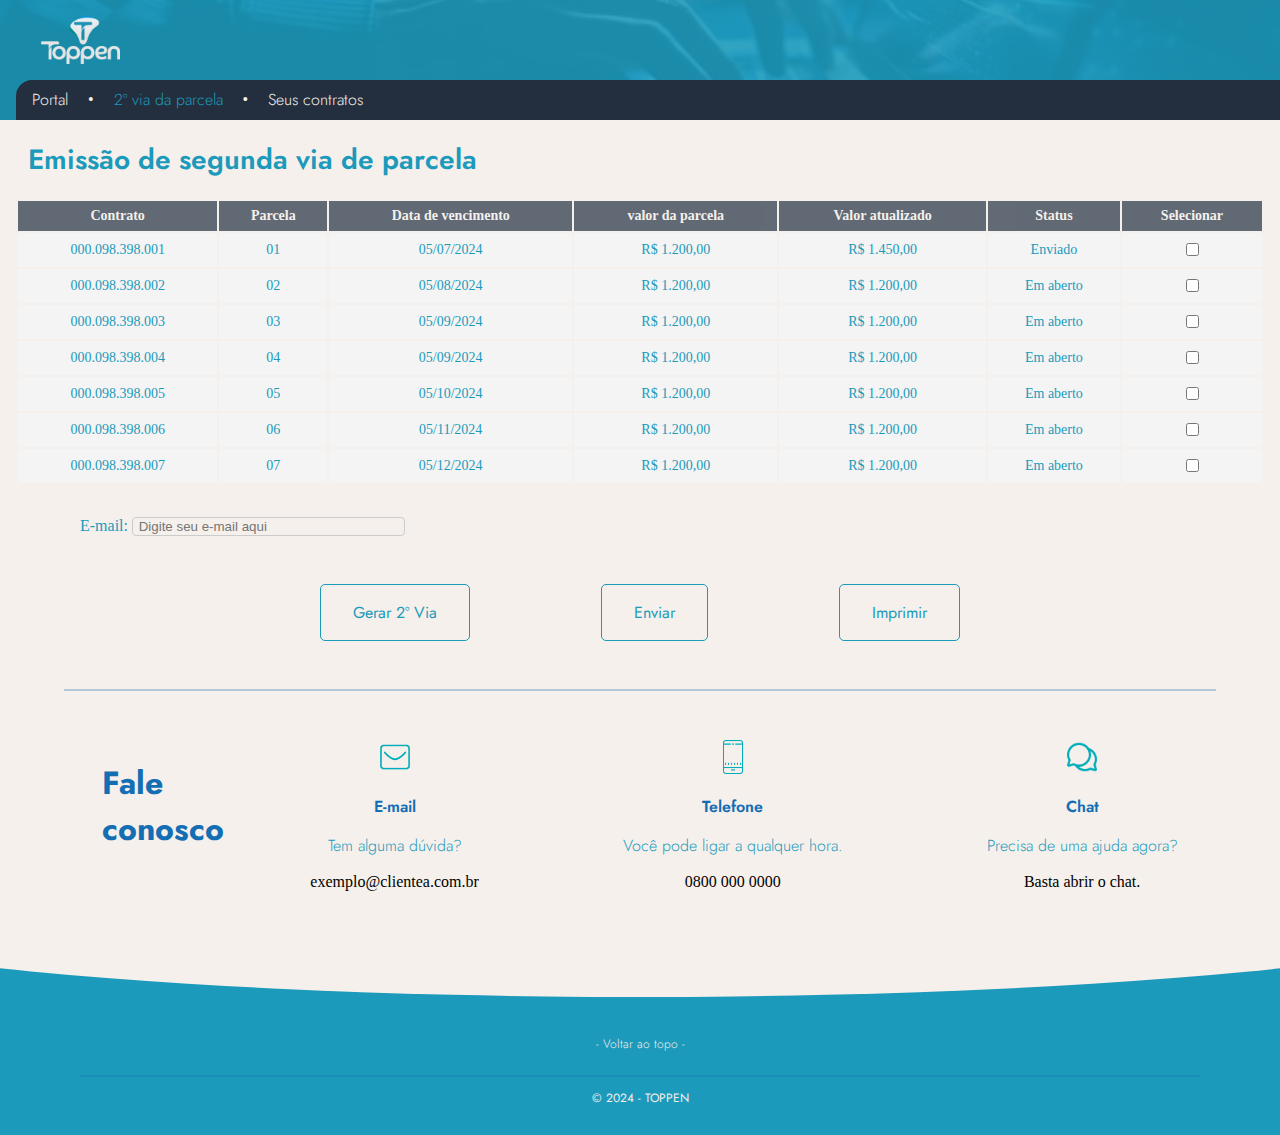
<file: segundavia.html>
<!DOCTYPE html>
<html lang="pt-br">
<head>
    <meta charset="UTF-8">
    <meta name="viewport" content="width=device-width, initial-scale=1.0">
    <link rel="stylesheet" href="./styles/style.css">
    <link rel="stylesheet" href="https://cdn.jsdelivr.net/npm/swiper@11/swiper-bundle.min.css">
    <title>PORTAL FINANCEIRO TOPPEN</title>
    <link rel="icon" href="./assets/favicon.png">
</head>
<body>
    
    <header id="inicio" class="cabeçalho">
        <img class="background_2via_img" src="assets/banner.png" alt="login">
        <!-- <a class="cabeçalho_logo" href="https://www.clientea.com.br/" target="_blank" ><img src="./assets/YDUQS.jpg" href="https://www.clientea.com.br/" alt="YDUQS" class="cabeçalho_logo"></a> -->
        <a class="cabeçalho_logo2" href="https://toppen.com.br/" target="_blank" ><img src="./assets/TPP_B.png" href=" " alt="TOPPEN" class="cabeçalho_logo2"></a>
    </header>
    <section class="container__menu">
    <a href="./index.html" class="menu">Portal</a> 
    <a class="menu_separador">•</a> 
    <a href="./segundavia.html" class="menu_atual">2º via da parcela</a>
    <a class="menu_separador">•</a> 
    <a href="./contratos.html" class="menu">Seus contratos</a>
    </section>  
    <section class="container__2via">
        
        <h1 class="container__titulo__2via">Emissão de segunda via de parcela</h1>
        <table class="container_tabela">
            <thead>
                <tr class="tabela">
                    <th class="tabela_text_titulo">Contrato</th>
                    <th class="tabela_text_titulo">Parcela</th>
                    <th class="tabela_text_titulo">Data de vencimento</th>
                    <th class="tabela_text_titulo">valor da parcela</th>
                    <th class="tabela_text_titulo">Valor atualizado</th>
                    <th class="tabela_text_titulo">Status</th>
                    <th class="tabela_text_titulo">Selecionar</th>
                </tr>
            </thead>
            <tbody>
                <tr class="tabela">
                    <td class="tabela_text">000.098.398.001</td>
                    <td class="tabela_text">01</td>
                    <td class="tabela_text">05/07/2024</td>
                    <td class="tabela_text">R$ 1.200,00</td>
                    <td class="tabela_text">R$ 1.450,00</td>
                    <td class="tabela_text">Enviado</td>
                    <td class="tabela_text"><input type="checkbox" id="scales" name="scales"/></td>
                </tr>
                <tr class="tabela">
                    <td class="tabela_text">000.098.398.002</td>
                    <td class="tabela_text">02</td>
                    <td class="tabela_text">05/08/2024</td>
                    <td class="tabela_text">R$ 1.200,00</td>
                    <td class="tabela_text">R$ 1.200,00</td>
                    <td class="tabela_text">Em aberto</td>
                    <td class="tabela_text"><input type="checkbox" id="scales" name="scales"/></td>
                </tr>
                <tr class="tabela">
                    <td class="tabela_text">000.098.398.003</td>
                    <td class="tabela_text">03</td>
                    <td class="tabela_text">05/09/2024</td>
                    <td class="tabela_text">R$ 1.200,00</td>
                    <td class="tabela_text">R$ 1.200,00</td>
                    <td class="tabela_text">Em aberto</td>
                    <td class="tabela_text"><input type="checkbox" id="scales" name="scales"/></td>
                </tr>
                <tr class="tabela">
                    <td class="tabela_text">000.098.398.004</td>
                    <td class="tabela_text">04</td>
                    <td class="tabela_text">05/09/2024</td>
                    <td class="tabela_text">R$ 1.200,00</td>
                    <td class="tabela_text">R$ 1.200,00</td>
                    <td class="tabela_text">Em aberto</td>
                    <td class="tabela_text"><input type="checkbox" id="scales" name="scales"/></td>
                </tr>
                <tr class="tabela">
                    <td class="tabela_text">000.098.398.005</td>
                    <td class="tabela_text">05</td>
                    <td class="tabela_text">05/10/2024</td>
                    <td class="tabela_text">R$ 1.200,00</td>
                    <td class="tabela_text">R$ 1.200,00</td>
                    <td class="tabela_text">Em aberto</td>
                    <td class="tabela_text"><input type="checkbox" id="scales" name="scales"/></td>
                </tr>
                <tr class="tabela">
                    <td class="tabela_text">000.098.398.006</td>
                    <td class="tabela_text">06</td>
                    <td class="tabela_text">05/11/2024</td>
                    <td class="tabela_text">R$ 1.200,00</td>
                    <td class="tabela_text">R$ 1.200,00</td>
                    <td class="tabela_text">Em aberto</td>
                    <td class="tabela_text"><input type="checkbox" id="scales" name="scales"/></td>
                </tr>
                <tr class="tabela">
                    <td class="tabela_text">000.098.398.007</td>
                    <td class="tabela_text">07</td>
                    <td class="tabela_text">05/12/2024</td>
                    <td class="tabela_text">R$ 1.200,00</td>
                    <td class="tabela_text">R$ 1.200,00</td>
                    <td class="tabela_text">Em aberto</td>
                    <td class="tabela_text"><input type="checkbox" id="scales" name="scales"/></td>
                </tr>
            </tbody>
        </table>  
        <p class="input_email">E-mail: <input class="input_email_text" type="text" name="nome" placeholder=" Digite seu e-mail aqui"></p>
        <div class="container__botao_2via">
            <a class="container__botao_link_2via" href="">Gerar 2º Via</a>
            <a href="javascript:criarPopup()" class="container__botao_link_2via" href="">Enviar</a>
            <a class="container__botao_link_2via" onclick="window.print()" href="">Imprimir</a>
        </div>  
        <hr>
        <div class="container__contato__2via">
            <h1 class="container__contato__2via__titulo">Fale conosco</h1>
            <div class="container__contato__2via__column">
                <img src="./assets/icons8-nova-mensagem-64.png" alt="Foto" class="container__contato__2via__icon">
                <p class="container__contato__2via__column__titulo">E-mail</p>
                <p class="container__contato__2via__column__texto">Tem alguma dúvida?</p>
                <a class="container__contato__2via__column__contato" href="mailto:herdy721@gmail.com">exemplo@clientea.com.br</a>
            </div>
            <div class="container__contato__2via__column">
                <img src="./assets/icons8-telefone-celular-64.png" alt="Foto" class="container__contato__2via__icon">
                <p class="container__contato__2via__column__titulo">Telefone</p>
                <p class="container__contato__2via__column__texto">Você pode ligar a qualquer hora.</p>
                <a class="container__contato__2via__column__contato"href="tel:+550800 000 0000">0800 000 0000</a>
            </div>
            <div class="container__contato__2via__column">
                <img src="./assets/icons8-bate-papo-48.png" alt="Foto" class="container__contato__2via__icon">
                <p class="container__contato__2via__column__titulo">Chat</p>
                <p class="container__contato__2via__column__texto">Precisa de uma ajuda agora?</p>
                <a class="container__contato__2via__column__contato">Basta abrir o chat.</a>
            </div>
        </div>  
        <section class="wrap">
            <div class="rounded-div-wrap" style="height: 30px;">
                <div class="rounded-div"></div>
            </div>
        </section>
    </section>
    
    <footer class="rodape_2via">
        <section class="inicio">
            <a href="#inicio" class="inicio__link__2via">- Voltar ao topo -</a>
        </section>
        <hr>
        <section class="rodape__texto__final_2via">
            <p>© 2024 - TOPPEN</p>
        </section>
    </footer>
    <script src="./js/script.js"></script>
</body>
</html>
</file>
<file: styles/style.css>
@import url(header.css);
@import url(index.css);
@import url(rodape.css);
@import url(login.css);

@import url('https://fonts.googleapis.com/css2?family=Jost:ital,wght@0,100..900;1,100..900&display=swap');
@import url('https://fonts.googleapis.com/css2?family=Montserrat:ital,wght@0,100..900;1,100..900&display=swap');


:root {
    --blue: #007bff;
    --indigo: #6610f2;
    --purple: #6f42c1;
    --pink: #e83e8c;
    --red: #dc3545;
    --orange: #fd7e14;
    --yellow: #ffc107;
    --green: #28a745;
    --teal: #20c997;
    --cyan: #17a2b8;
    --white: #fff;
    --gray: #6c757d;
    --gray-dark: #343a40;
    --primary: #007bff;
    --secondary: #6c757d;
    --success: #28a745;
    --info: #1778b8;
    --warning: #ffc107;
    --danger: #dc3545;
    --light: #f8f9fa;
    --dark: #343a40;
    --cor-1: #1c9abb;
    --cor-2: #f5f0eb;
    --cor-3: #146eb4; 
    --cor-4: #010101;
    --cor-5: #232f3e;
    --cor-hover: #146eb4;
    --fonte-1: "Jost", sans-serif;
    --fonte-2: "Jost", sans-serif;
    --fonte-3: "Jost", sans-serif;
    --fonte-size_12: 0.75rem;
    --fonte-size_14: 0.875rem; 
    --fonte-size_16: 1rem;
    --fonte-size_18: 1.125rem;
    --fonte-size_28: 1.75rem;
    --fonte-size_36: 2rem; 
    --fonte-size_48: 3rem;
    --fonte-size_52: 4rem;
}

body {
    background-color: var(--cor-1);
    font-family: var(--fonte-primaria);
    font-size: var(--fonte-size_16);
    font-weight: 400;
    margin: 0;
}

.background_2via_img{
    position: absolute;
    width: 100%;
    height: auto;
    object-fit: cover;
    opacity: 0.1;
}
.container__2via{
    overflow: hidden;
    position: relative;
    height: auto;
    background-color: var(--cor-2);
}

.container__contrato{
    font-family: var(--fonte-3);
    font-size: var(--fonte-size_16);
    color: var(--cor-1);
    font-weight: 500;
    padding: 0 2em;
    position: relative;
    text-align: left;
}

.container__menu{
    position: relative;
}

.container__titulo__2via{
    font-family: var(--fonte-3);
    font-size: var(--fonte-size_28);
    color: var(--cor-1);
    font-weight: 600;
    padding: 0 1em;
    position: relative;
    text-align: left;
}

.container__gera{
    padding: 4em 0;
    text-align: center;
}
.container_tabela{
    padding: 0 1em;
    width: 100%;
    margin-bottom: 2em;
}

.input__calcular{
    margin: 1em 1.5em;
}

.input__check{
    display: flex;
    justify-content: space-between;
    padding: 0 5em;
}
.input_email_text{
    width: 20em;
    background-color: var(--cor-2);
    border: 1px solid #ccc;
    border-radius: 4px;  
}
.input_email_text:hover{
    border: 1px solid var(--cor-3);  
}


.input_email_entrada{
    width: 5em;
    background-color: var(--cor-3);
    border: 1px solid #ccc;
    color: white;
    border-radius: 4px;  
}
.input_email_entrada::placeholder{
    color: white;
}
.input_email_entrada:hover{
    border: 1px solid var(--cor-2);
}

.input_email_parcela{
    width: 5em;
    background-color: var(--cor-3);
    color: white;
    border: 1px solid #ccc;
    border-radius: 4px; 
}
.input_email_parcela::placeholder{
    color: white;
}
.input_email_parcela:hover{
    border: 1px solid var(--cor-3);
}


.tabela {
    text-align: center;
    background-color: #f4f4f4;
    border: 1px solid #ccc;
}

.tabela_text_titulo{
    padding: 0.5em;
    font-size: var(--fonte-size_14);
    background-color: var(--cor-5);
    color: var(--cor-2);
    opacity: 0.7;
}
.tabela_text{
    padding: 0.5em;
    font-size: var(--fonte-size_14);
}
.tabela_mais{
    width: 15px;
}
.container__negociacao{
    display: flex;
    justify-content: center;
}

.container__negociacao__column{
    display: flex;
    justify-content: space-between;
    padding: 0 6em;
}

.saldo_negociar_titulo{
    margin: 0em 0em;
}
.saldo_negociar{
    background-color: var(--cor-3);
    border-radius: 5px;
    color: var(--cor-2);
    font-family: var(--fonte-1);
    font-size: var(--fonte-size_48);
    display: block;
    text-align: center;
    align-content: center;
    text-decoration: none;
    position: relative;
    width: 300px;
    height: 145px;
}
.saldo__negociar__column{
    background-color: var(--cor-3);
    border-radius: 5px;
    color: var(--cor-2);
    font-family: var(--fonte-1);
    font-size: var(--fonte-size_18);
    text-align: center;
    align-content: center;
    text-decoration: none;
    position: relative;
    width: 150px;
    height: 50px;
}
.input_email{
    padding: 0 5em;
}

 .container__botao_2via {
    padding: 0 15em;
    display: flex;
    justify-content: space-between;
    padding: 2em 25%;
}

.container__botao_link_2via  {
    background-color: var(--cor-2);
    border: 1px solid var(--cor-1); 
    border-radius: 5px;
    color: var(--cor-1);
    font-family: var(--fonte-1);
    font-size: var(--fonte-size_16);
    display: block;
    text-align: center;
    text-decoration: none;
    margin-bottom: 1rem;
    padding: 1em 2em;
    position: relative;
}

.container__botao_link_2via:hover{
    background-color: var(--cor-3);
    color: var(--cor-2);
    border: 1px solid var(--cor-3); 
    transform: scale(1.1);
    transition: 0.5s;
    /* box-shadow: 0 0 0 5px var(--cor-2),
    0 0 0 5.5px var(--cor-3); */
}

.container__contato__2via {
    display: flex;
    justify-content: space-between;
    padding: 3em 8%;
    background-color: var(--cor-2);
}

.container__contato__2via__titulo{
    color: var(--cor-3);
    font-family: var(--fonte-1);
    font-size: var(--fonte-size_36);
    width: 2em;
}



.container__contato__2via__column{
    text-align: center;
}
.container__contato__2via__icon{
    height: 20%;
}
.container__contato__2via__column__titulo{
    color: var(--cor-3);
    font-family: var(--fonte-1);
    font-weight: 600;
}

.container__contato__2via__column__texto{
    color: var(--cor-1);
    font-family: var(--fonte-1);
    font-weight: 300;
}

.container__contato__2via__column__contato{
    text-decoration: none;
    color: black;
}
.container__contato__2via__column__contato:hover{
    color: var(--cor-3);
}


.wrap {
    background-color: var(--cor-1);
}
.rounded-div-wrap {
    width: 100%;
    top: 0;
    position: relative;
    height: 10vh;
    overflow: hidden;
 }
 
 .rounded-div {
    width: 150%;
    content: "";
    display: block;
    position: absolute;
    background: var(--cor-2);
    height: 750%;
    left: 50%;
    border-radius: 50%;
    transform: translate(-50%, -86.666%);
    z-index: 1;
 }

 .rodape_2via {
    display: flex;
    justify-content: center;
    flex-direction: column;
    background-color: var(--cor-1);
    padding: 1em;
}

.inicio__link__2via{
    color: var(--cor-2);
    text-decoration: none;
    font-family: var(--fonte-1);
    padding: 0.5em 1em;
    font-weight: 300;
    font-size: var(--fonte-size_12);
}

.inicio__link__2via:hover{
    color: var(--cor-2);
}

.rodape__texto__final_2via {
    font-family: var(--fonte-1);
    font-size: var(--fonte-size_12);
    color: var(--cor-2);
    opacity: 1;
    display: flex;
    justify-content: center;
}

.div_calc{
    display: flex;
    text-align: center;
    align-items: center;
    justify-content: center;
}

.btn_calc {
    margin: 1em 2em;
}
.result_calc{
    margin: 0 1em;
}
.result_saldo{
    font-weight: bold;
    font-size: var(--fonte-size_18);
    border: 1px solid #ccc;
    background-color: var(--cor-2);
    color: var(--cor-1);
    padding: 1em;
    margin-right: 2em;
    width: 5em;
}

.box{
    display: flex;
    justify-content: space-between;
    padding-left: 5em;
}

.box_menor{
    background-color: var(--cor-2);
    border-radius: 5px;
    border: 1px solid #ccc;
    color: var(--cor-1);
    font-family: var(--fonte-1);
    font-size: var(--fonte-size_14);
    display: block;
    text-align: center;
    align-content: center;
    text-decoration: none;
    position: relative;
    width: 200px;
    height: 50px;
}

.container__pgto{
    overflow: hidden;
    position: relative;
    height: auto;
    background-color: var(--cor-2);
}

.pgto_titulo{
    color: rgb(87, 86, 86);
    font-family: var(--fonte-1);
    font-weight: 400;
    font-size: var(--fonte-size_18);
}

.div_pgto{
    margin: 0 20%;
    padding: 2em 3em;
    background-color: rgba(128, 128, 128, 0.13);
}

.div_pgto_column{
    display: flex;
    flex-direction: column;
    align-items: start;
    border: 1px solid #ccc;
    border-radius: 4px; 
    padding: 1em;
}

.div_pgto_tipo{
    margin-bottom: 1em;
}

.pix_aprova{
    background-color: green;
    color: var(--cor-2);
    font-size: 0.6rem;
    text-align: center;
    padding: 0.2em 0.5em;
}

.pgto_logo{
    width: 1em;
}

.pgto_logo2{
    width: 2em;
}

.pgto_termos{
    color: rgb(135, 135, 135);
    font-size: smaller;
}

.pgto__botao_link{
    background-color: green;
    color: var(--cor-2);
    font-family: var(--fonte-1);
    font-size: var(--fonte-size_16);
    text-align: center;
    text-decoration: none;
    margin-bottom: 1rem;
    padding: 1em 2em;
    position: relative;
}

.pgto__botao_link:hover{
    background-color: rgb(19, 194, 19); 
    transform: scale(1.1);
    transition: 0.5s;
}

.termos{
    align-items: center;
    justify-content: center;
    text-align: center;
    padding-bottom: 2em;
    display: flex;
    flex-direction: column;
}

.cabeçalho_logo2{
    padding-bottom: 1.5rem;
    padding-top: 0.5rem;
}

@media screen and (min-width:1281px){
    .container__2via {
        height: auto;
    }
}

@media screen and (max-width: 768px){
    .container__botao_2via {
        flex-direction: column;
    }
    .container__contato__2via {
        flex-direction: column;
    }
    .container__contato__2via__titulo{
        width: auto;
        align-items: center;
        text-align: center;
    }
    .container__contato__2via__column{
        padding-bottom: 2em;
    }
}
</file>
